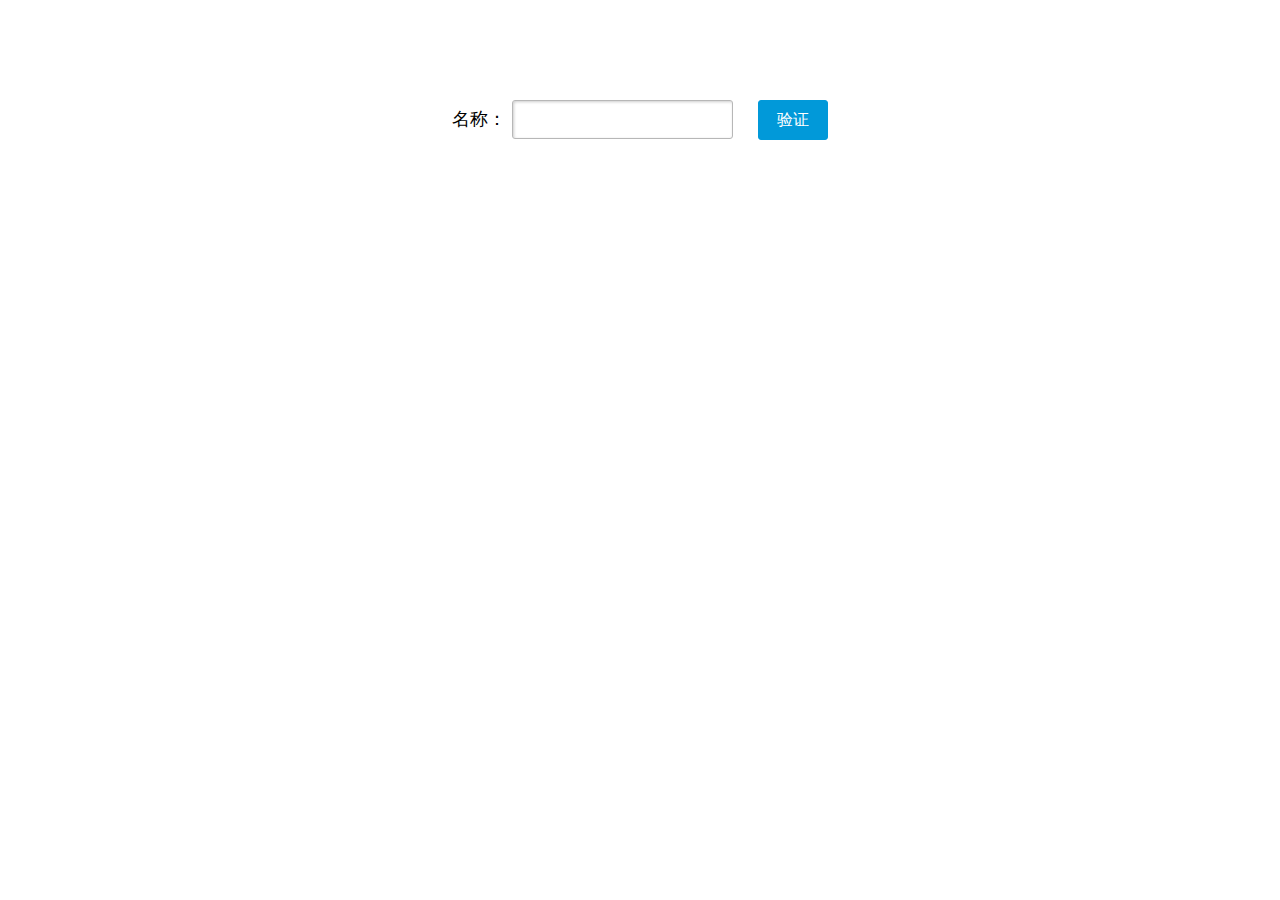
<file: 01/index.html>
<!DOCTYPE html>
<html>
<head>
  <meta charset="utf-8">
  <meta http-equiv="X-UA-Compatible" content="IE=edge">
  <title></title>
    <link rel="stylesheet" href="css/style.css">
</head>
<body>
<div class="box">名称：
    <input type="text" id="txt">
    <button type="submit">验证</button>
    <br>
    <span id="tip"></span>
</div>
<script src="js/main.js"></script>
</body>
</html>
</file>
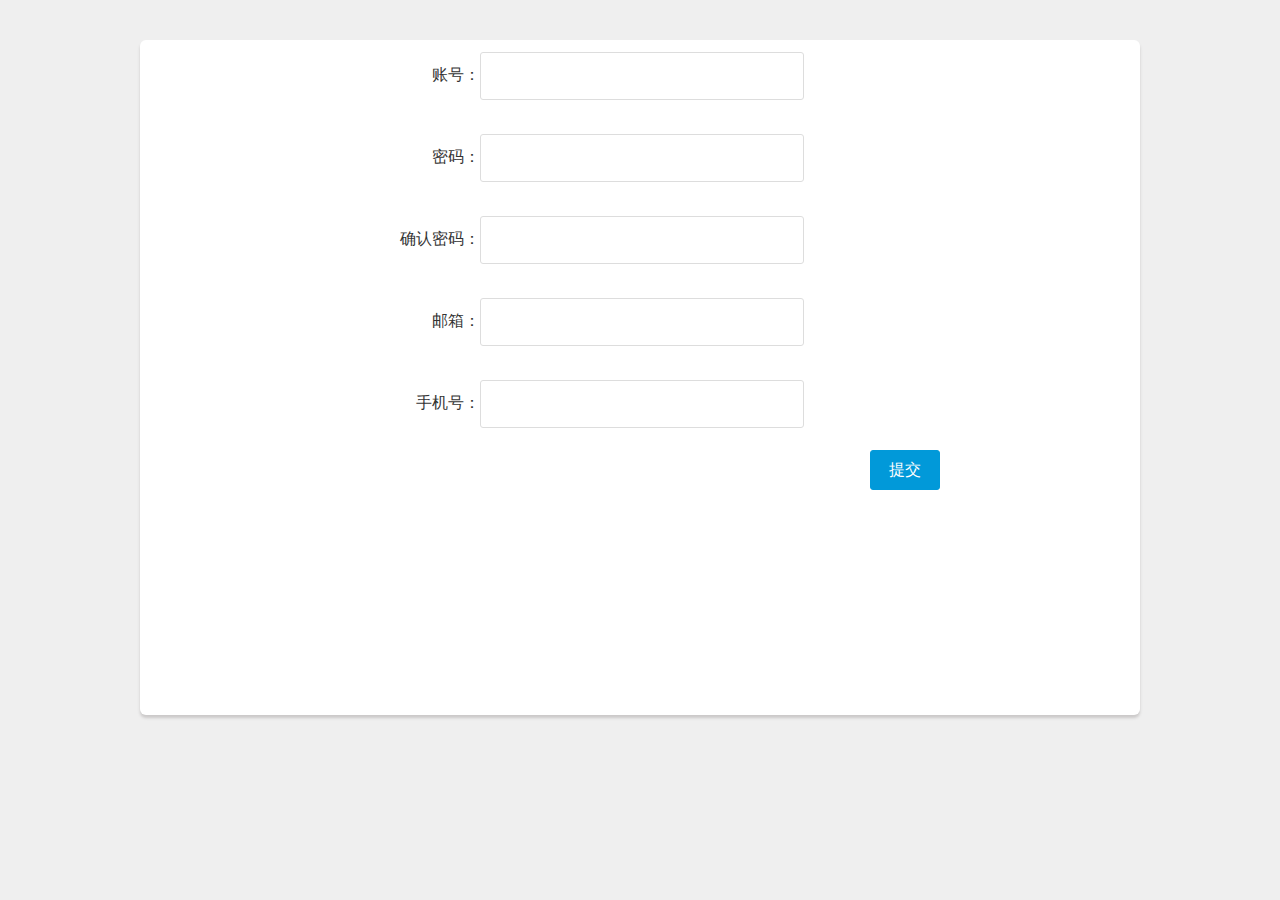
<file: 02/index.html>
<!DOCTYPE html>
<html lang="en">
<head>
    <meta charset="UTF-8">
    <title>Title</title>
    <link rel="stylesheet" href="style.css">
    <script src="js/tool.js"></script>
    <script src="js/base.js"></script>
    <script src="js/index.js"></script>
</head>
<body>
<div id="reg" class="reg_block">
    <div class="m-opr">
        <form action="">
            <div class="u-input firstInput">
                <label class="u-label">账号：</label>
                <input type="text" name="user" class="i-inpt">
                <span class="info info_user">请输入用户名，2~20位，由字母、数字和下划线组成！</span>
                <span class="error error_user">输入不合法，请重新输入！</span>
                <span class="succ succ_user">可用</span>
            </div>
            <div class="u-input">
                <label class="u-label">密码：</label>
                <input type="password" name="pass"  class="i-inpt">
                <span class="info info_pass">6-20个字符</span>
                <span class="error error_pass">输入不合法，请重新输入！</span>
                <span class="succ succ_pass">可用</span>
            </div>
            <div class="u-input">
                <label class="u-label">确认密码：</label>
                <input type="password" name="notpass" class="i-inpt">
                <span class="info info_notpass">请再一次输入密码！</span>
                <span class="error error_notpass">密码不一致，请重新输入！</span>
                <span class="succ succ_notpass" >密码一致</span>
            </div>
            <div class="u-input">
                <label class="u-label">邮箱：</label>
                <input type="text" name="email" class="i-inpt">
                <span class="info info_email">请输入电子邮件！</span>
                <span class="error error_email">邮件不合法，请重新输入！</span>
                <span class="succ succ_email">可用</span>
            </div>
            <div class="u-input">
                <label for="inpt-phone" class="u-label">手机号：</label>
                <input type="text" name="phone" id="inpt-phone" maxlength="20" class="i-inpt">
                <span class="info info_phone">请输入手机号！</span>
                <span class="error error_phone">手机不合法，请重新输入！</span>
                <span class="succ succ_phone">可用</span>
            </div>
        </form>
        <button type="button" id="btn">提交</button>
    </div>
</div>
</body>
</html>
</file>
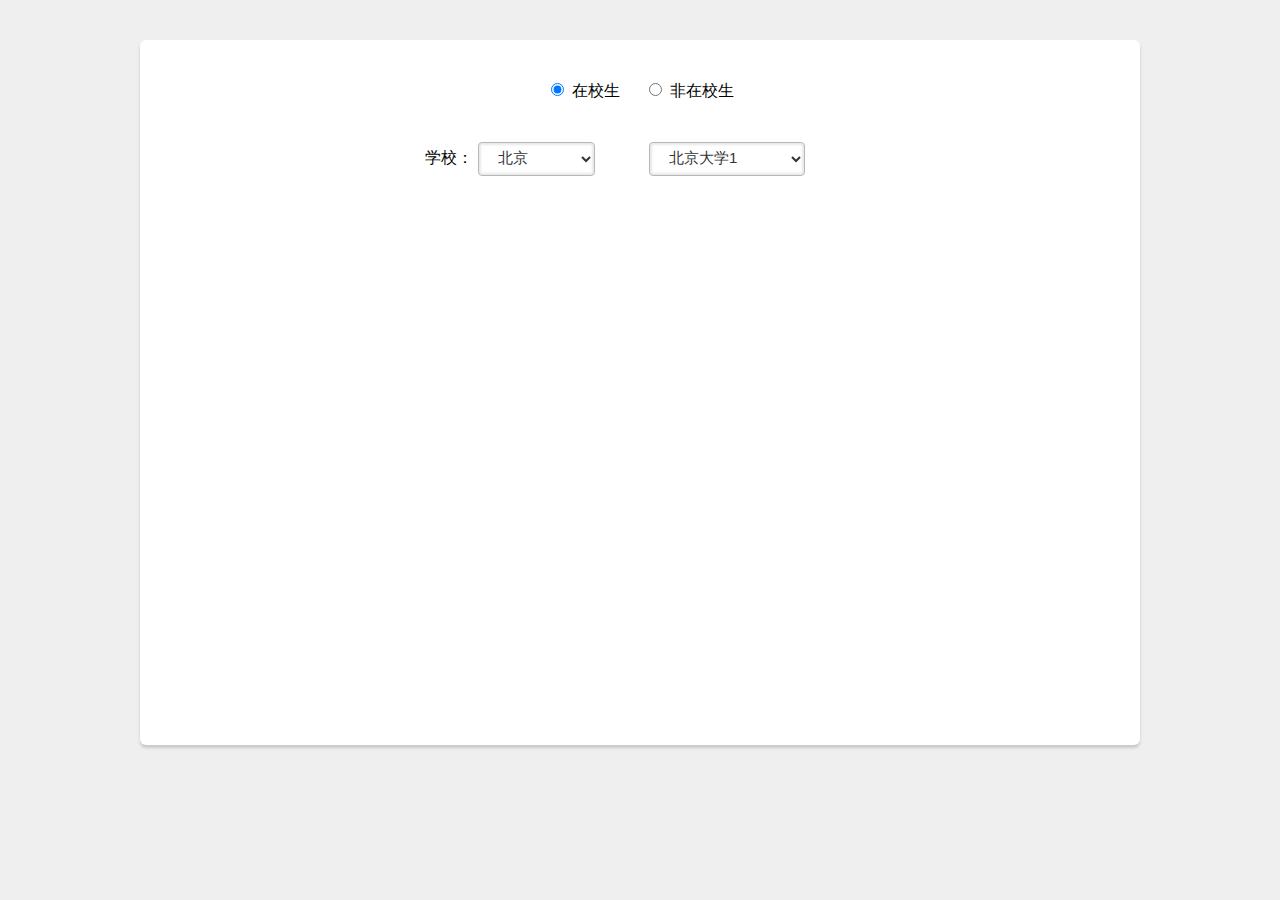
<file: 03/index.html>
<!DOCTYPE html>
<html lang="en">
<head>
    <meta charset="UTF-8">
    <title>Title</title>
    <style>
        body{
            background: #efefef;
            font: 16px "Microsoft YaHei", 微软雅黑, 宋体, helvetica, "Hiragino Sans GB";
            outline: 0px;
        }
        select{
            display: inline-block;
            box-sizing: content-box;
            padding: 5px 50px 8px 15px;
            margin-right:50px;
            border: 1px solid #b7b7b7;
            border-radius: 4px;
            color: #333;
            font-size: 15px;
            background: rgba(255,255,255,1);
            box-shadow: 0 0 2px 2px rgba(180,180,180,0.29) inset;
        }
        .reg_block{
            position: relative;
            height: 650px;
            width: 1000px;
            padding-bottom: 55px;
            margin: 0 auto;
            background-color: #fff;
            border-radius: 6px;
            box-shadow: 0 3px 3px #cbc9c9;
            text-align: center;
        }
        form{
            margin-top: 40px;
            padding: 40px 0;
            text-align: center;
        }
        .std{
            padding-right:20px;
        }
        .hide {
            display: none;
        }
        .work{
            padding: 5px 100px 8px 15px;
        }
    </style>
</head>
<body>
<div class="reg_block">
    <form action="" id="perForm" onchange="radioChange()">

        <input type="radio" id="std_input" class="radio" name="person" checked>
        <label for="std_input" class="std">在校生</label>

        <input type="radio" id="diff_std_input" class="radio" name="person">
        <label for="diff_std_input">非在校生</label>
    </form>
    <div class="sel-container">
        <div id="inSchool">
            <span>学校：</span>
            <select  form="perForm" id="source" onchange="selCistict()">
                <option value="bj">北京</option>
                <option value="tj">天津</option>
                <option value="cd">成都</option>
            </select>
            <select name="" id="target">
                <option value="">北京大学1</option>
                <option value="">北京大学2</option>
                <option value="">北京大学3</option>
                <option value="">北京大学4</option>

            </select>
        </div>
        <div id="outSchool" class="hide">
            <spam>就业单位：</spam>
            <select name="" id="" form="perForm" class="work">
                <option value="">百度1</option>
                <option value="">百度2</option>
                <option value="">百度3</option>
                <option value="">百度4</option>
                <option value="">百度5</option>
            </select>
        </div>
    </div>
</div>
<script src="main.js"></script>
</body>
</html>
</file>
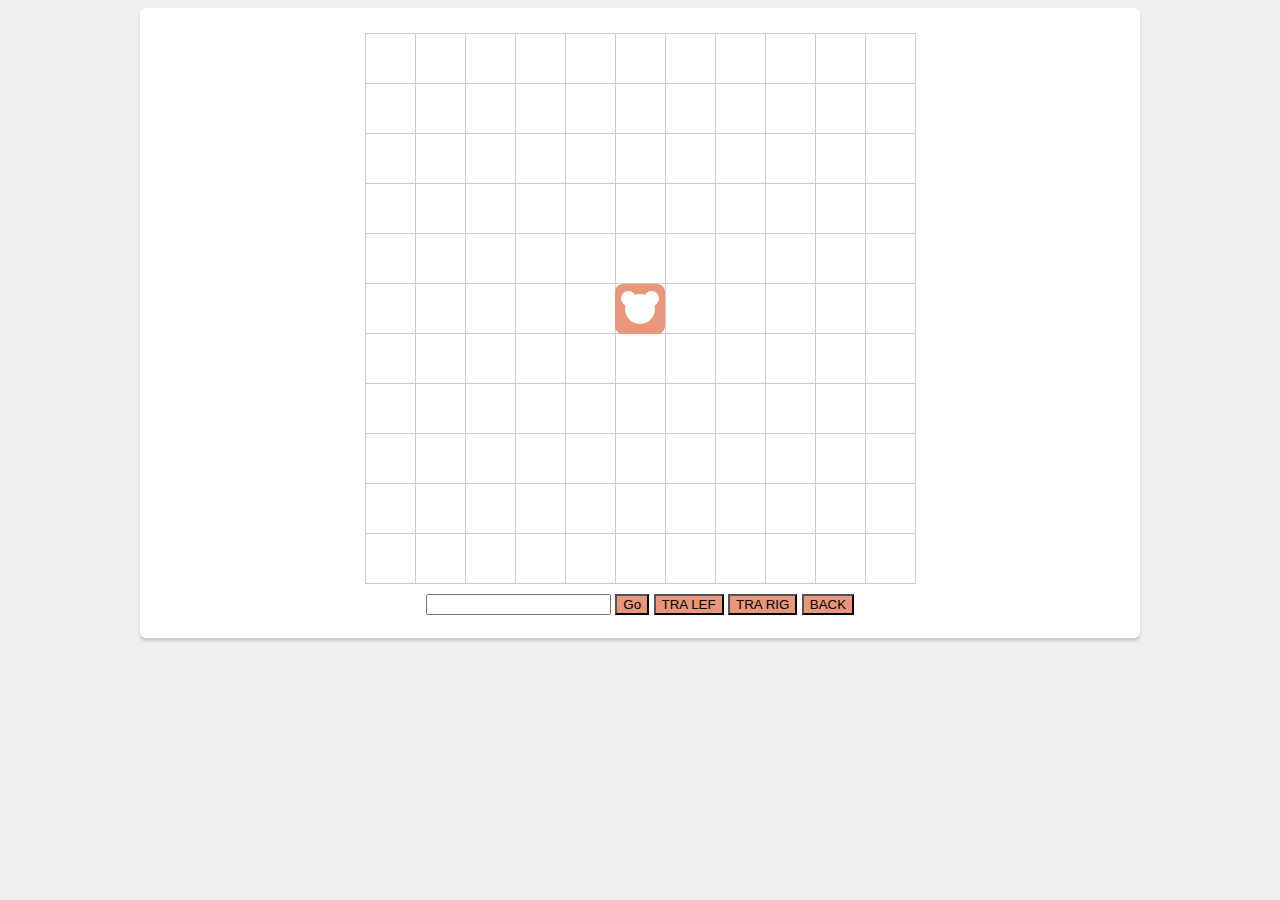
<file: 04/index.html>
<!DOCTYPE html>
<html>
  <head>
    <meta charset="utf-8">
    <title>听命令的小方块01</title>
    <style>
      body{
        background: #efefef;
        font: 16px "Microsoft YaHei", 微软雅黑, 宋体, helvetica, "Hiragino Sans GB";
        outline: 0px;
      }
      .reg-block{

        height: 570px;
        width: 1000px;
        padding-top: 5px;
        padding-bottom: 55px;
        margin: auto;
        background-color: #fff;
        border-radius: 6px;
        box-shadow: 0 3px 3px #cbc9c9;
        text-align: center;
      }
      table{
        border-collapse: collapse;
        margin: 20px auto;
      }
      td{
        width: 47px;
        height: 47px;
        border: 1px solid #cccccc;
      }
      .move-box{
        transition: all .8s;
        top: -320px;
        left: 475px;
        width: 50px;
        height: 50px;
        border-radius: 8px;
        background: darksalmon;
        position: relative;
      }
      .move-box::before,
      .move-box::after{
        position: absolute;
        width: 15px;
        height: 15px;
        border-radius:8px;
        background: #ffffff;
        content: ' ';
      }
      .move-box::before{
        left: 6px;
        top: 7px;
      }
      .move-box::after{
        right: 6px;
        top: 7px;
      }
      .move-box span{
        position: absolute;
        bottom: 10px;
        left: 10px;
        width: 30px;
        height: 30px;
        border-radius: 15px;
        background: #ffffff;
      }
      .input-box{
        margin-top: -60px;
      }
      input[type='button'] {
        background: darksalmon;
      }
    </style>
  </head>
  <body>
  <div class="reg-block">
    <table id='table'></table>
    <div class="move-box" id="move_box">
      <span></span>
    </div>
    <div class="input-box">
    <input type="text" id="command_input">
    <input type="button" name="" id="go" value="Go">
    <input type="button" name="" id="turn_left" value="TRA LEF">
    <input type="button" name="" id="turn_right" value="TRA RIG">
    <input type="button" name="" id="turn_back" value="BACK">
    </div>
  </div>
    <script src="task.js"></script>
  </body>
</html>
</file>
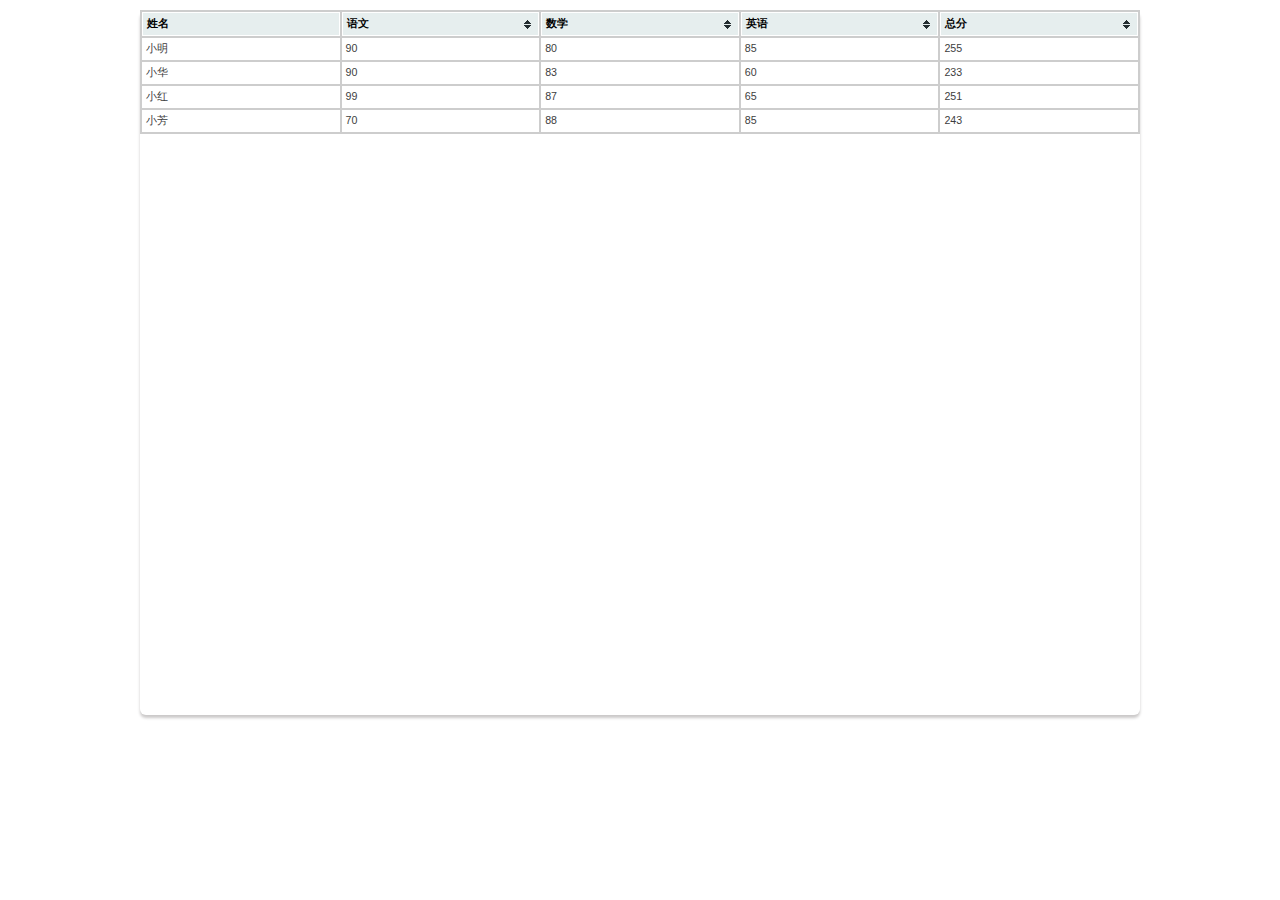
<file: 07/index.html>
<!DOCTYPE html>
<html lang="en">
<head>
    <meta charset="UTF-8">
    <title>Title</title>
    <link rel="stylesheet" href="blue/style.css">
    <style>
        .reg-block{
            position: relative;
            height: 650px;
            width: 1000px;
            padding-bottom: 55px;
            margin: 0 auto;
            background-color: #fff;
            border-radius: 6px;
            box-shadow: 0 3px 3px #cbc9c9;
            text-align: center;
        }

    </style>
</head>
<body>
<div class="reg-block">
    <table id="myTable" class="tablesorter">
        <thead>
        <tr>
            <th>姓名</th>
            <th>语文</th>
            <th>数学</th>
            <th>英语</th>
            <th>总分</th>
        </tr>
        </thead>
        <tbody id="grades"></tbody>
    </table>
</div>
<script src="jquery-1.8.2.min.js"></script>
<script src="main.js"></script>
<script src="jquery.tablesorter.min.js"></script>
<script src="uesTable.js"></script>
</body>
</html>
</file>
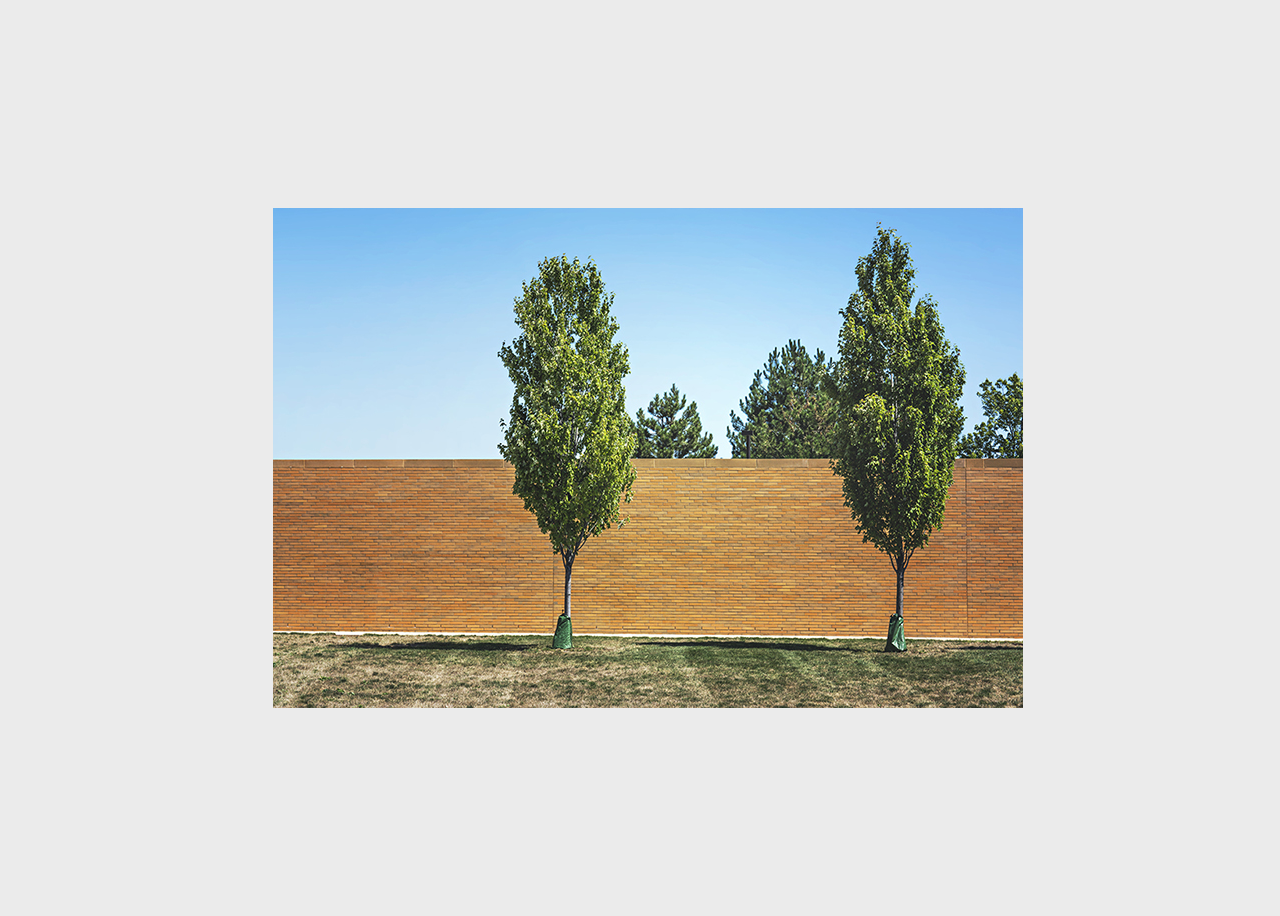
<file: 08/index.html>
<!DOCTYPE html>
<html lang="en">
<head>
    <meta charset="UTF-8">
    <title>Title</title>
    <style>
      
    body{
        width: 100%;
        height: 100vh;
        display: -webkit-box;
        display: -webkit-flex;
        display: -moz-box;
        display: -ms-flexbox;
        display: flex;
        -webkit-box-pack: center;
        -webkit-justify-content: center;
        -moz-box-pack: center;
        -ms-flex-pack: center;
        justify-content: center;
        -webkit-box-align: center;
        -webkit-align-items: center;
        -moz-box-align: center;
        -ms-flex-align: center;
        align-items: center;
        background-color: #ebebeb;
    }
        .wrap{
            position: relative;
            max-width:750px;
            height: 500px;
            display: flex;
            justify-content:center;
            align-content:center;
            align-items:center;

        }
        .content{
            position: absolute;
            width: 100%;
            height: 100%;
            z-index: 1;


        }
        .wrap img{

            width: 100%;
            height: 100%;
            -webkit-transition: -webkit-filter 1.5s;
            transition: -webkit-filter 1.5s;
            -o-transition: filter 1.5s;
            -moz-transition: filter 1.5s;
        }

       .wrap:hover img{
           -webkit-filter: blur(2px);
           filter: blur(2px)
        }
        .wrap .content .txt{
            margin: 30px auto;
            position: relative;
            /*width: 70%;*/
            /*height: 70%;*/
            width: 690px;
            height: 440px;
            text-align: center;
            color: #fffffb;
            display: -webkit-box;
            display: -webkit-flex;
            display: -moz-box;
            display: -ms-flexbox;
            display: flex;

            -webkit-box-pack: center;
            -webkit-justify-content: center;
            -moz-box-pack: center;
            -ms-flex-pack: center;
            justify-content: center;
            -webkit-box-align: center;
            -webkit-align-items: center;
            -moz-box-align: center;
            -ms-flex-align: center;
            align-items: center;
            -webkit-box-orient: vertical;
            -webkit-box-direction: normal;
            -webkit-flex-direction: column;
            -moz-box-orient: vertical;
            -moz-box-direction: normal;
            -ms-flex-direction: column;
            flex-direction: column;
            opacity: 0;
            -webkit-transition: opacity .5s;
            -o-transition: opacity .5s;
            -moz-transition: opacity .5s;
            transition: opacity .5s;
            box-sizing: border-box;
        }
       .wrap:hover .txt{
           opacity: 1;
       }
        h1{

            background-image: -webkit-linear-gradient(left, #3498db, #f47920 10%, #d71345 20%, #f7acbc 30%, #ffd400 40%, #3498db 50%, #f47920 60%, #d71345 70%, #f7acbc 80%, #ffd400 90%, #3498db);
            -webkit-text-fill-color: transparent;
            -webkit-background-clip: text;
            -webkit-background-size: 200% 100%;
            -webkit-animation: masked-animation 4s infinite linear;
        }
       @-webkit-keyframes masked-animation {
           0%  { background-position: 0 0;}
           100% { background-position: -100% 0;}
       }
    .txt::before {
        content: ' ';
        border: 3px solid ghostwhite;
        border-width: 3px 0;
        height: 100%;
        width: 0;
        position: absolute;
        top: 0;
        left: 50%;
        transition: all 0.5s;
        box-sizing: border-box;
    }
       .txt::after{
           content: ' ';
           border: 3px solid ghostwhite;
           border-width: 0px 3px;
           height: 0;
           width: 100%;
           position: absolute;
           left: 0;
           top: 50%;
           transition: all 0.5s;
           box-sizing: border-box;
       }
       .wrap:hover .txt::before{
           width: 100%;
           left: 0px;
       }
       .wrap:hover .txt::after{
           top: 0px;
           height: 100%;
       }

    </style>
</head>
<body>
    <figure class="wrap">
        <figcaption class="content">
            <div class="txt">
                <h1>爱护环境，人人有责</h1>
            </div>
        </figcaption>
        <img src="36H.jpg" alt="">
    </figure>
</body>
</html>
</file>
<file: 01/css/style.css>
body{
    font: normal 18px/normal Arial, Helvetica, sans-serif;
}
.box{
    text-align: center;
    margin: 100px auto;
    width: 400px;
}
input {
    display: inline-block;
    border: 1px solid #b7b7b7;
    height: 35px;
    border-radius: 3px;
    color: #333;
    padding-left:10px;
    font-size: 16px;
    background: #ffffff;
    box-shadow: 1px 1px 3px 0 rgba(0,0,0,0.2) inset;
}
div .right{
    border: 2px solid lightgreen;
}
div .wrong{
    border: 2px solid red;
}
button{

    margin-left: 20px;
    display: inline-block;
    cursor: pointer;
    width: 70px;
    height: 40px;
    font-size: 16px;
    border-radius: 3px;
    color: #ffffff;
    background: #0199d9;
    border: 1px solid #0199d9;
}
#tip{
    float: left;
    margin: 10px 0 0 80px;
    color: #ccc
}
</file>
<file: 02/style.css>
/*input {
    display: inline-block;
    -webkit-box-sizing: content-box;
    -moz-box-sizing: content-box;
    box-sizing: content-box;
    padding: 10px 20px;
    border: 1px solid #b7b7b7;
    -webkit-border-radius: 3px;
    border-radius: 3px;
    font: normal 16px/normal "Times New Roman", Times, serif;
    color: rgba(68,68,68,1);
    -o-text-overflow: clip;
    text-overflow: clip;
    background: rgba(255,255,255,1);
    -webkit-box-shadow: 1px 1px 5px 0 rgba(0,0,0,0.2) inset;
    box-shadow: 1px 1px 5px 0 rgba(0,0,0,0.2) inset;
}*/
body{
    background: #efefef;
    font: 12px/1.14 "Microsoft YaHei", 微软雅黑, 宋体, helvetica, "Hiragino Sans GB";
    outline: 0px;
}
.reg_block{
    position: relative;
    width: 1000px;
    padding-bottom: 55px;
    margin: 0 auto;
    background-color: #fff;
    border-radius: 6px;
    box-shadow: 0 3px 3px #cbc9c9;
}
.m-opr{
    height: 620px;
    margin-top: 40px;
}
.m-opr .u-input{
    position: relative;
    float: left;
    height: 82px;
    width: 100%;
    overflow: hidden;
}
.u-label{
    float: left;
    width: 340px;
    text-align: right;
    margin-top: 12px;
    font-size: 16px;
    line-height: 45px;
    color: #333
}
.m-opr .u-input .i-inpt{
    float: left;
    height: 44px;
    width: 320px;
    margin-top: 12px;
    border: solid 1px #ddd;
    font-size: 16px;
    text-indent: 0.5em;
    line-height: 44px \9;
    border-radius: 3px;
}
input{
    width: 225px;
    height: 30px;
    padding-left: 0;
    color: #333;
    border: none;
    font-size: 16px;
    font-weight: bold;
    line-height: 30px;
}

.u-input span{

    display:none;
    position: absolute;
    left: 350px;
    font-size: 14px;
    bottom: 0;
}
#btn{
    float: right;
    margin-right: 200px;
    display: inline-block;
    cursor: pointer;
    width: 70px;
    height: 40px;
    font-size: 16px;
    border-radius: 3px;
    color: #ffffff;
    background: #0199d9;
    border: 1px solid #0199d9;
}
</file>
<file: 07/blue/style.css>
/* tables */
table.tablesorter {
	font-family:arial;
	background-color: #CDCDCD;
	margin:10px 0pt 15px;
	font-size: 8pt;
	width: 100%;
	text-align: left;
}
table.tablesorter thead tr th, table.tablesorter tfoot tr th {
	background-color: #e6EEEE;
	border: 1px solid #FFF;
	font-size: 8pt;
	padding: 4px;
}
table.tablesorter thead tr .header {
	background-image: url(bg.gif);
	background-repeat: no-repeat;
	background-position: center right;
	cursor: pointer;
}
table.tablesorter tbody td {
	color: #3D3D3D;
	padding: 4px;
	background-color: #FFF;
	vertical-align: top;
}
table.tablesorter tbody tr.odd td {
	background-color:#F0F0F6;
}
table.tablesorter thead tr .headerSortUp {
	background-image: url(asc.gif);
}
table.tablesorter thead tr .headerSortDown {
	background-image: url(desc.gif);
}
table.tablesorter thead tr .headerSortDown, table.tablesorter thead tr .headerSortUp {
background-color: #8dbdd8;
}
</file>
